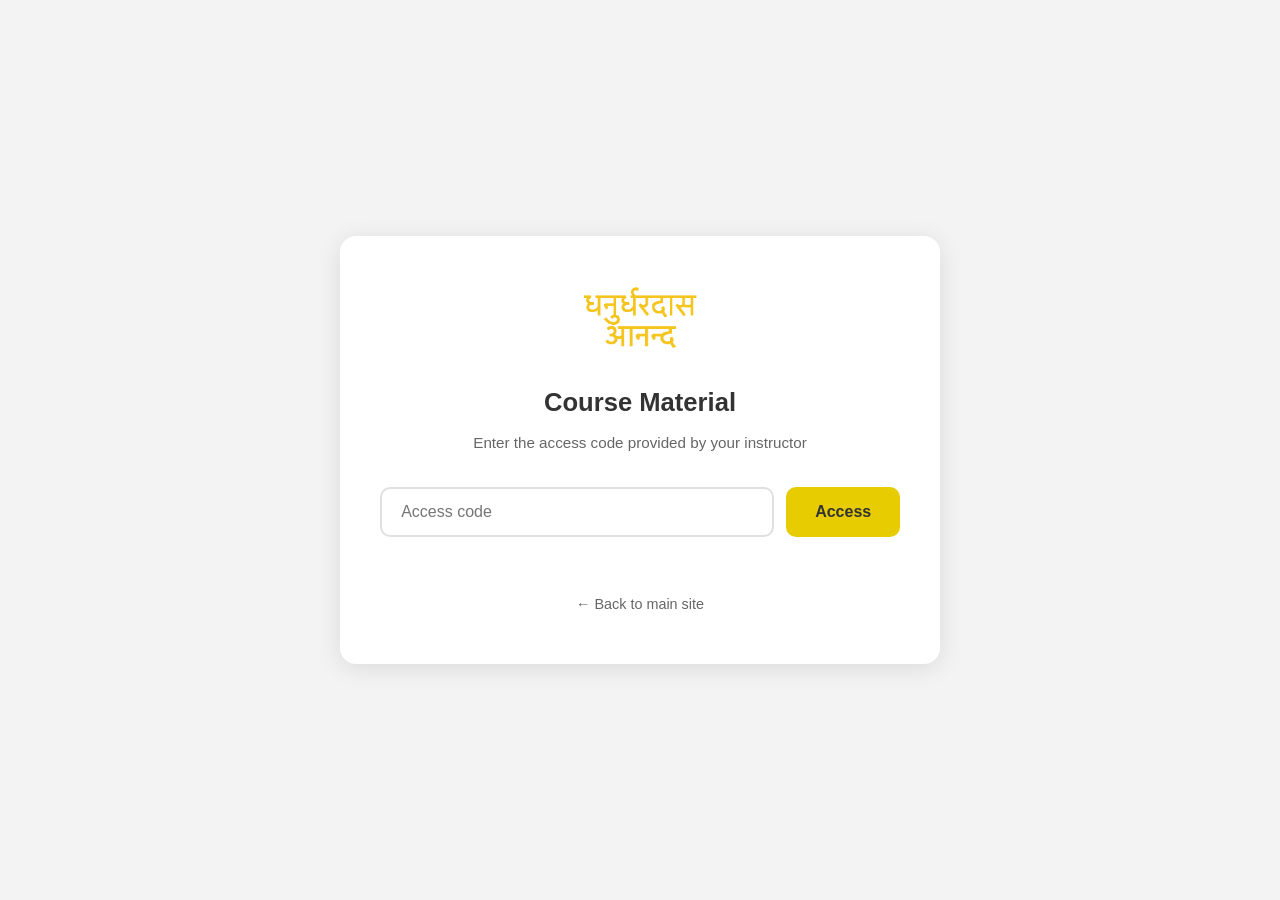
<file: material/index.html>
<!DOCTYPE html>
<html lang="en">
<head>
    <meta charset="UTF-8">
    <meta name="viewport" content="width=device-width, initial-scale=1.0">
    <meta name="robots" content="noindex, nofollow">
    <title>Course Material - Dhanurdhara Das Ananda</title>
    <link rel="icon" type="image/png" href="../img/ddd-favicon.png">
    <style>
        * {
            margin: 0;
            padding: 0;
            box-sizing: border-box;
        }

        :root {
            --primary-color: #e6cc00;
            --primary-dark: #dac202;
            --primary-light: #f5e666;
            --text-dark: #333;
            --text-light: #666;
            --bg-light: #f9f9f9;
            --white: #ffffff;
            --shadow: rgba(0, 0, 0, 0.1);
        }

        body {
            font-family: 'Segoe UI', Tahoma, Geneva, Verdana, sans-serif;
            line-height: 1.6;
            color: var(--text-dark);
            background-color: #f4f3f3;
            min-height: 100vh;
            display: flex;
            flex-direction: column;
            align-items: center;
            justify-content: center;
            padding: 2rem;
        }

        .container {
            max-width: 600px;
            width: 100%;
            background: var(--white);
            border-radius: 16px;
            box-shadow: 0 4px 24px var(--shadow);
            padding: 3rem 2.5rem;
            text-align: center;
        }

        .logo {
            width: 120px;
            margin-bottom: 1.5rem;
        }

        h1 {
            font-size: 1.6rem;
            color: var(--text-dark);
            margin-bottom: 0.5rem;
        }

        .subtitle {
            color: var(--text-light);
            font-size: 0.95rem;
            margin-bottom: 2rem;
        }

        .password-form {
            display: flex;
            gap: 0.75rem;
            margin-bottom: 1.5rem;
        }

        .password-input {
            flex: 1;
            padding: 0.85rem 1.2rem;
            border: 2px solid #e0e0e0;
            border-radius: 10px;
            font-size: 1rem;
            transition: border-color 0.3s ease;
            outline: none;
        }

        .password-input:focus {
            border-color: var(--primary-color);
        }

        .submit-btn {
            padding: 0.85rem 1.8rem;
            background: var(--primary-color);
            color: var(--text-dark);
            border: none;
            border-radius: 10px;
            font-size: 1rem;
            font-weight: 600;
            cursor: pointer;
            transition: background 0.3s ease, transform 0.2s ease;
        }

        .submit-btn:hover {
            background: var(--primary-dark);
            transform: translateY(-1px);
        }

        .submit-btn:active {
            transform: translateY(0);
        }

        .error-message {
            color: #d32f2f;
            font-size: 0.9rem;
            margin-top: -0.5rem;
            margin-bottom: 1rem;
            display: none;
        }

        .error-message.visible {
            display: block;
        }

        .files-section {
            display: none;
            text-align: left;
            margin-top: 1.5rem;
        }

        .files-section.visible {
            display: block;
        }

        .files-header {
            font-size: 1.1rem;
            font-weight: 600;
            margin-bottom: 1rem;
            padding-bottom: 0.75rem;
            border-bottom: 2px solid var(--primary-color);
        }

        .file-list {
            list-style: none;
        }

        .file-item {
            display: flex;
            align-items: center;
            justify-content: space-between;
            padding: 0.85rem 1rem;
            border-radius: 10px;
            margin-bottom: 0.5rem;
            background: var(--bg-light);
            transition: background 0.2s ease;
        }

        .file-item:hover {
            background: #f0eeee;
        }

        .file-info {
            display: flex;
            align-items: center;
            gap: 0.75rem;
            min-width: 0;
        }

        .file-icon {
            width: 36px;
            height: 36px;
            background: var(--primary-color);
            border-radius: 8px;
            display: flex;
            align-items: center;
            justify-content: center;
            flex-shrink: 0;
        }

        .file-icon svg {
            width: 20px;
            height: 20px;
            fill: var(--text-dark);
        }

        .file-name {
            font-size: 0.95rem;
            font-weight: 500;
            white-space: nowrap;
            overflow: hidden;
            text-overflow: ellipsis;
        }

        .download-btn {
            display: inline-flex;
            align-items: center;
            gap: 0.4rem;
            padding: 0.5rem 1rem;
            background: var(--primary-color);
            color: var(--text-dark);
            text-decoration: none;
            border-radius: 8px;
            font-size: 0.85rem;
            font-weight: 600;
            transition: background 0.3s ease;
            flex-shrink: 0;
        }

        .download-btn:hover {
            background: var(--primary-dark);
        }

        .download-btn svg {
            width: 14px;
            height: 14px;
            fill: var(--text-dark);
        }

        .back-link {
            display: inline-block;
            margin-top: 2rem;
            color: var(--text-light);
            text-decoration: none;
            font-size: 0.9rem;
            transition: color 0.3s ease;
        }

        .back-link:hover {
            color: var(--text-dark);
        }

        @media (max-width: 480px) {
            .container {
                padding: 2rem 1.5rem;
            }

            .password-form {
                flex-direction: column;
            }

            .file-item {
                flex-direction: column;
                align-items: flex-start;
                gap: 0.75rem;
            }

            .download-btn {
                align-self: flex-end;
            }
        }
    </style>
</head>
<body>
    <div class="container">
        <img src="../img/ddd-logo-new.png" alt="Dhanurdhara Das Ananda" class="logo">
        <h1>Course Material</h1>
        <p class="subtitle">Enter the access code provided by your instructor</p>

        <form class="password-form" id="password-form">
            <input type="password" class="password-input" id="password-input" placeholder="Access code" autocomplete="off">
            <button type="submit" class="submit-btn">Access</button>
        </form>
        <p class="error-message" id="error-message">Invalid access code. Please try again.</p>

        <div class="files-section" id="files-section">
            <div class="files-header" id="files-header"></div>
            <ul class="file-list" id="file-list"></ul>
        </div>

        <a href="/" class="back-link">&larr; Back to main site</a>
    </div>

    <script src="config.js"></script>
    <script>
        const form = document.getElementById('password-form');
        const input = document.getElementById('password-input');
        const errorMsg = document.getElementById('error-message');
        const filesSection = document.getElementById('files-section');
        const filesHeader = document.getElementById('files-header');
        const fileList = document.getElementById('file-list');

        async function hashPassword(password) {
            const encoder = new TextEncoder();
            const data = encoder.encode(password.trim());
            const hashBuffer = await crypto.subtle.digest('SHA-256', data);
            const hashArray = Array.from(new Uint8Array(hashBuffer));
            return hashArray.map(b => b.toString(16).padStart(2, '0')).join('');
        }

        function renderFiles(course) {
            filesHeader.textContent = course.title;
            fileList.innerHTML = '';

            course.files.forEach(file => {
                const li = document.createElement('li');
                li.className = 'file-item';
                li.innerHTML = `
                    <div class="file-info">
                        <div class="file-icon">
                            <svg viewBox="0 0 24 24"><path d="M14,2H6A2,2 0 0,0 4,4V20A2,2 0 0,0 6,22H18A2,2 0 0,0 20,20V8L14,2M18,20H6V4H13V9H18V20Z"/></svg>
                        </div>
                        <span class="file-name">${file.name}</span>
                    </div>
                    <a href="${file.path}" download class="download-btn">
                        <svg viewBox="0 0 24 24"><path d="M5,20H19V18H5M19,9H15V3H9V9H5L12,16L19,9Z"/></svg>
                        Download
                    </a>
                `;
                fileList.appendChild(li);
            });

            filesSection.classList.add('visible');
        }

        form.addEventListener('submit', async (e) => {
            e.preventDefault();
            const password = input.value;

            if (!password) return;

            const hash = await hashPassword(password);
            const course = MATERIAL_CONFIG[hash];

            if (course) {
                errorMsg.classList.remove('visible');
                form.style.display = 'none';
                document.querySelector('.subtitle').style.display = 'none';
                renderFiles(course);
            } else {
                errorMsg.classList.add('visible');
                input.value = '';
                input.focus();
            }
        });

        input.addEventListener('input', () => {
            errorMsg.classList.remove('visible');
        });
    </script>
</body>
</html>
</file>
